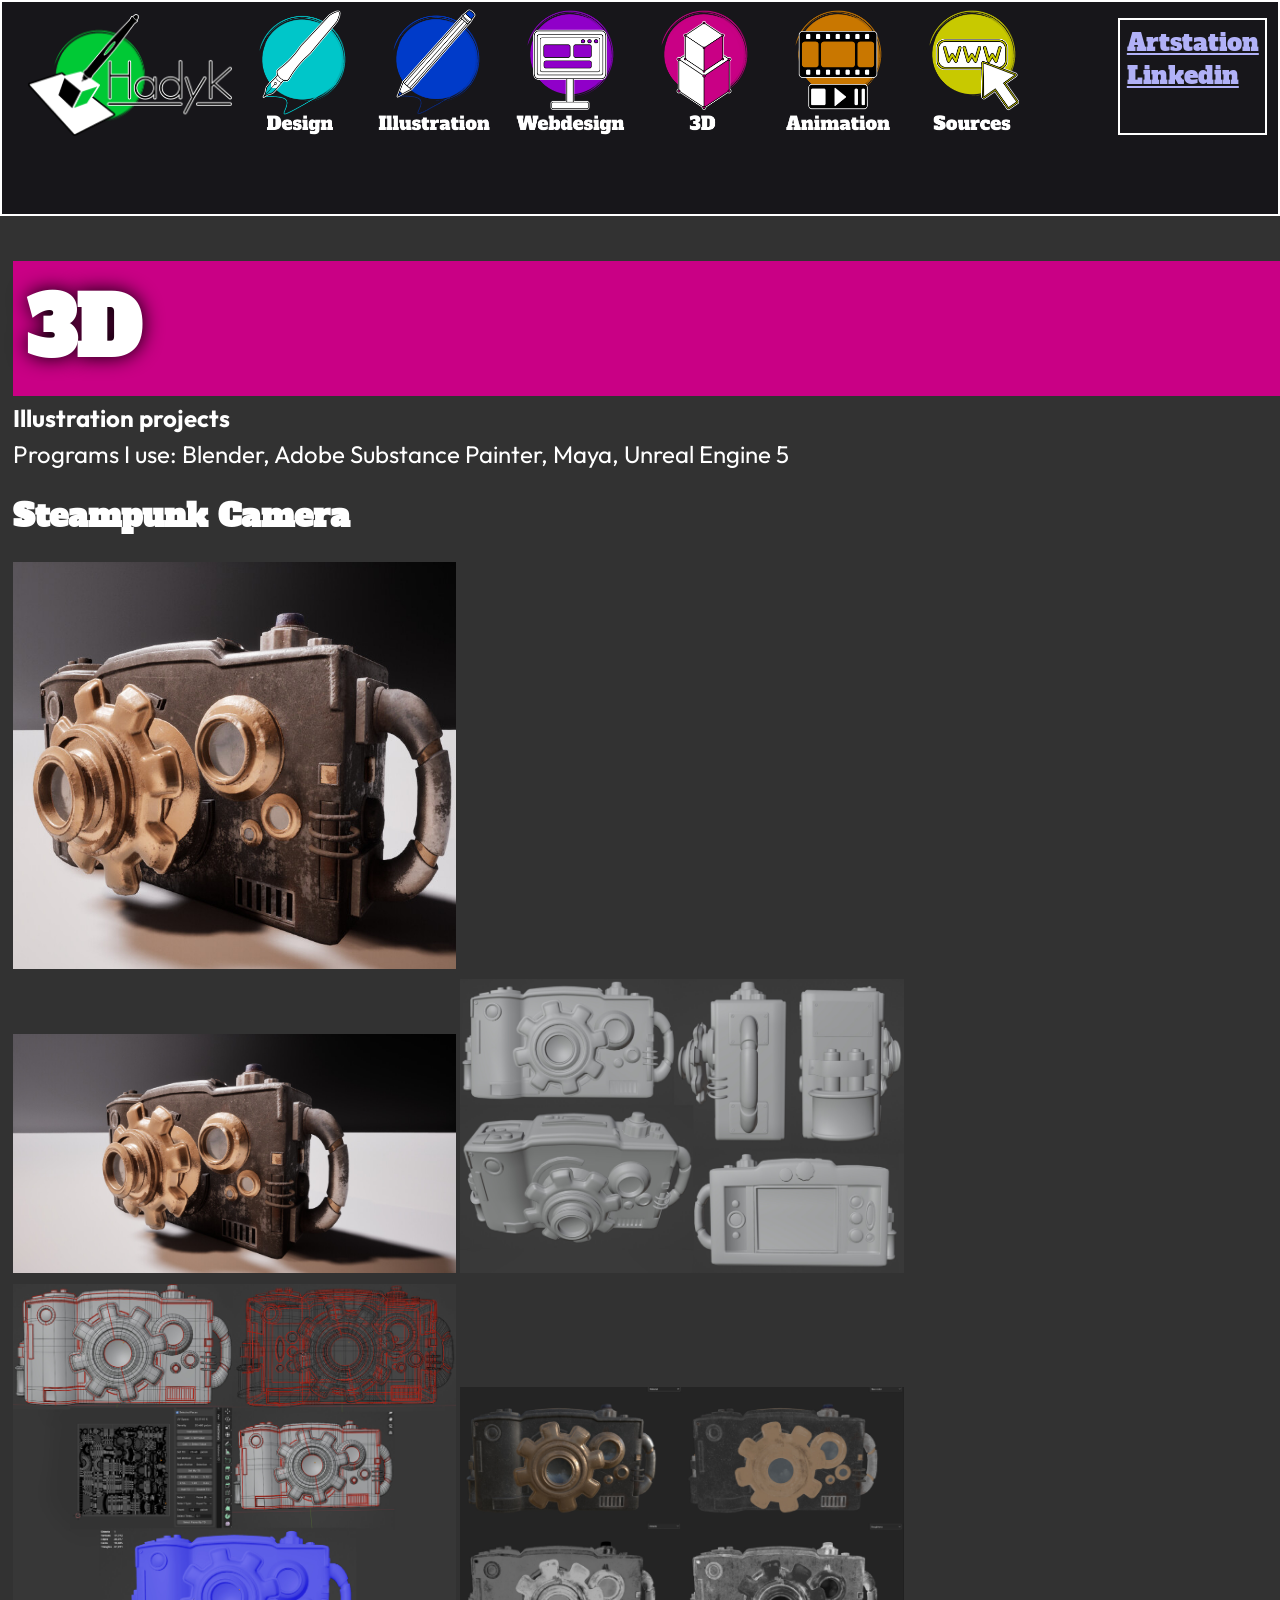
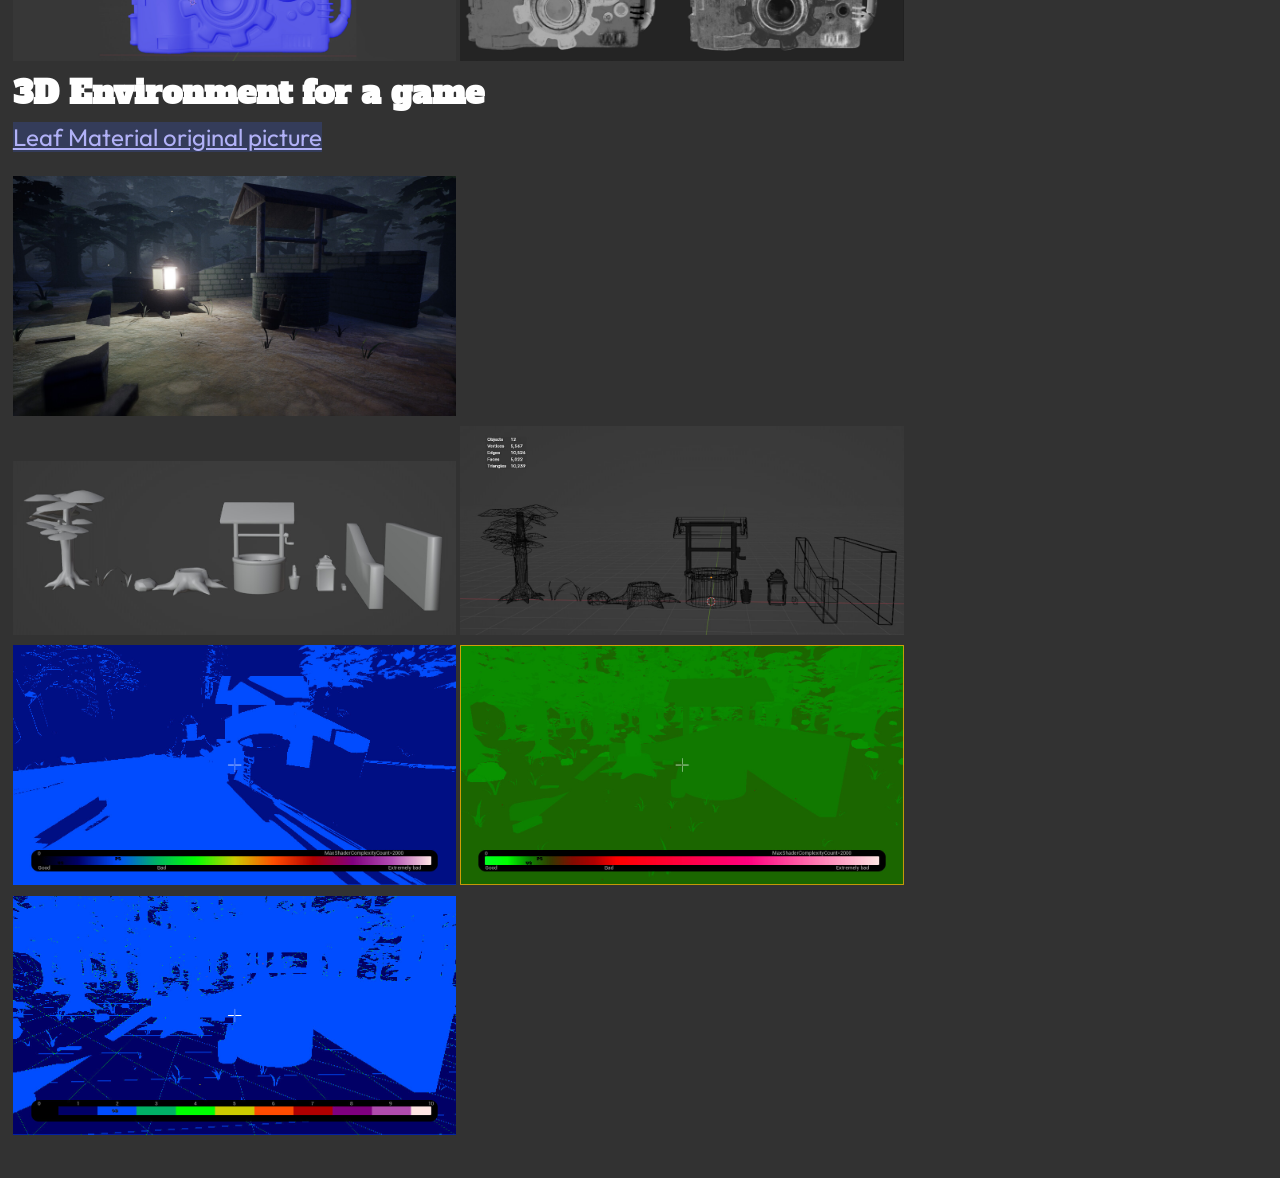
<file: 3d.html>
<!DOCTYPE html>
<html lang="en">
<head>
    <meta charset="UTF-8">
    <meta name="viewport" content="width=device-width, initial-scale=1.0">
    <title>Mypage</title>
    <link rel="stylesheet" href="./style.css">
</head>
<body>
    <div class="headerbox">
        <div class="buttonside">
            <a href="./index.html"><img class="imglink" style="width:16vw; margin-left:2vw;"src="./images/homeicon.png"></a>
            <a href="./design.html"><img class="imglink" src="./images/designicon.png"></a>
            <a href="./illustration.html"><img class="imglink" src="./images/illustrationicon.png"></a>
            <a href="./webdesign.html"><img class="imglink" src="./images/webicon.png"></a>
            <a href="./3d.html"><img class="imglink" src="./images/3d_icon.png"></a>
            <a href="./animation.html"><img class="imglink" src="./images/animationicon.png"></a>
            <a href="./credits.html"><img class="imglink" src="./images/creditsicon.png"></a>
        </div>
    </div>
    <div class="headerboxbottom">
        <div class="buttonsidebottom">
            <a href="https://www.artstation.com/beckhadyk">Artstation</a>
            <br>
            <a href="https://www.linkedin.com/in/beck-h-683309267/">Linkedin</a>
        </div>
    </div>
        <div id="container">
            <h1 style="background-color:rgb(201,0,133); text-shadow:0 0 20px black; padding:1vw;">
                3D
            </h1>
            <p>
                <b>Illustration projects</b>
            </p>
            <p>
                Programs I use: Blender, Adobe Substance Painter, Maya, Unreal Engine 5
            </p>
            <br>
            <h2>
                Steampunk Camera
            </h2>
            <br>
            <img class="imagesmaller" src="./images/camerasmall.jpg" alt="3D steampunk camera">
            <br>
            <img class="imagesmaller" src="./images/camera.jpg" alt="3D steampunk camera">
            <img class="imagesmaller" src="./images/cameragray.jpg" alt="3D steampunk camera in Blender">
            <img class="imagesmaller" src="./images/camerainfos.jpg" alt="3D steampunk camera general infos">
            <img class="imagesmaller" src="./images/cameramaterial.jpg" alt="3D steampunk camera material">
            <br>
            <h2>
                3D Environment for a game
            </h2>
             <p>
                <a style= "background-color: rgb(52, 60, 90);"href="https://unsplash.com/de/fotos/grune-blatter-in-der-tilt-shift-linse-xgEOE5xsVco">Leaf Material original picture</a>
                
            </p>
            <br>
            <img class="imagesmaller" src="./images/3dscene.jpg" alt="3D environment">
            <br>
            <img class="imagesmaller" src="./images/scenecomponents.jpg" alt="3D environment components in Blender">
            <img class="imagesmaller" src="./images/scenecomponentsdetails.jpg" alt="3D environment components in Blender and info">
            <img class="imagesmaller" src="./images/shadercomplex.jpg" alt="3D environment in Unreal info">
            <img class="imagesmaller" src="./images/shadercomplex2.jpg" alt="3D environment in Unreal info">
            <img class="imagesmaller" src="./images/scenecomplex.jpg" alt="3D environment in Unreal info">
        </div>
    </div>
</body>
</html>
</file>
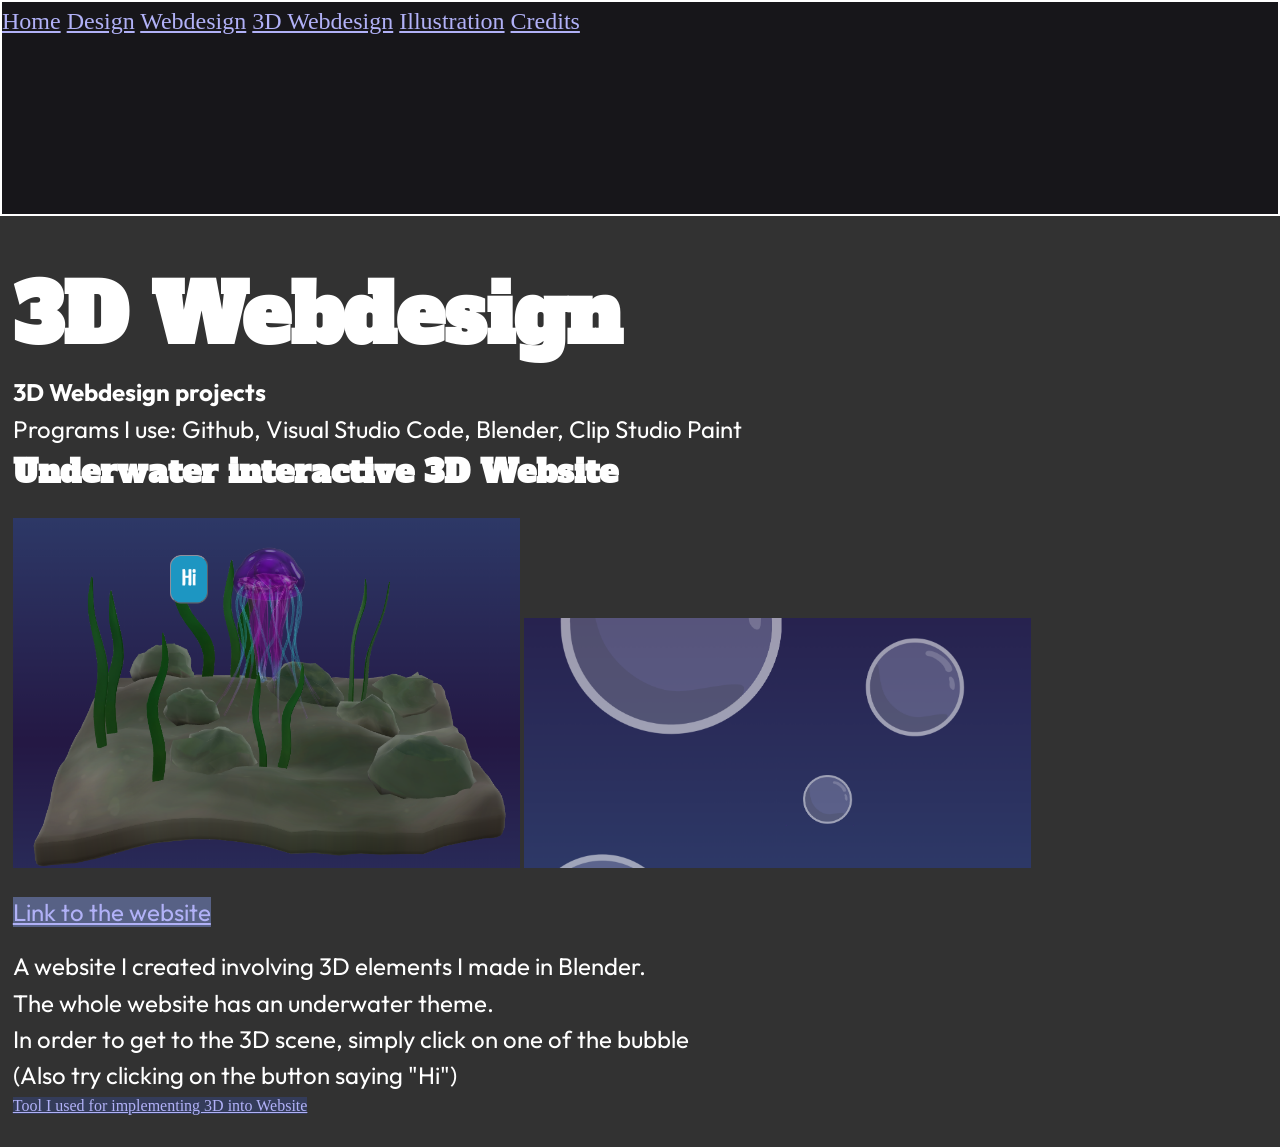
<file: 3dwebdesign.html>
<!DOCTYPE html>
<html lang="en">
<head>
    <meta charset="UTF-8">
    <meta name="viewport" content="width=device-width, initial-scale=1.0">
    <title>Mypage</title>
    <link rel="stylesheet" href="./style.css">
</head>
<body>
    <div class="headerbox">
        <div class="buttonside">
            <a href="./index.html">Home</a>
            <a href="./design.html">Design</a>
            <a href="./webdesign.html">Webdesign</a>
            <a href="./3dwebdesign.html">3D Webdesign</a>
            <a href="./illustration.html">Illustration</a>
            <a href="./credits.html">Credits</a>
        </div>
    </div>
        <div id="container">
            <h1>
                3D Webdesign
            </h1>
            <p>
                <b>3D Webdesign projects</b>
            </p>
            <p>
                Programs I use: Github, Visual Studio Code, Blender, Clip Studio Paint 
            </p>
            <h2>
                Underwater interactive 3D Website
            </h2>
            <br>
            <a href="./index3d.html"><img class="image" src="./images/underwaterscreenshot.png" alt="Image of a 3D scene including a jellyfish"></a>
            <a href="./index3d.html"><img class="image" src="./images/underwaterscreenshot2.png" alt="Image of bubbles"></a>
            <br>
            <br>
            <p><a style="background-color: rgb(87, 97, 133);" href="./index3d.html">Link to the website</a></p>
            <br>
            <p>A website I created involving 3D elements I made in Blender.</p>
            <p>The whole website has an underwater theme.</p>
            <p>In order to get to the 3D scene, simply click on one of the bubble</p>
            <p>(Also try clicking on the button saying "Hi")</p>
            <a style= "background-color: rgb(52, 60, 90)"href="https://modelviewer.dev/">Tool I used for implementing 3D into Website</a>
            <br>
        </div>
    </div>
</body>
</html>
</file>
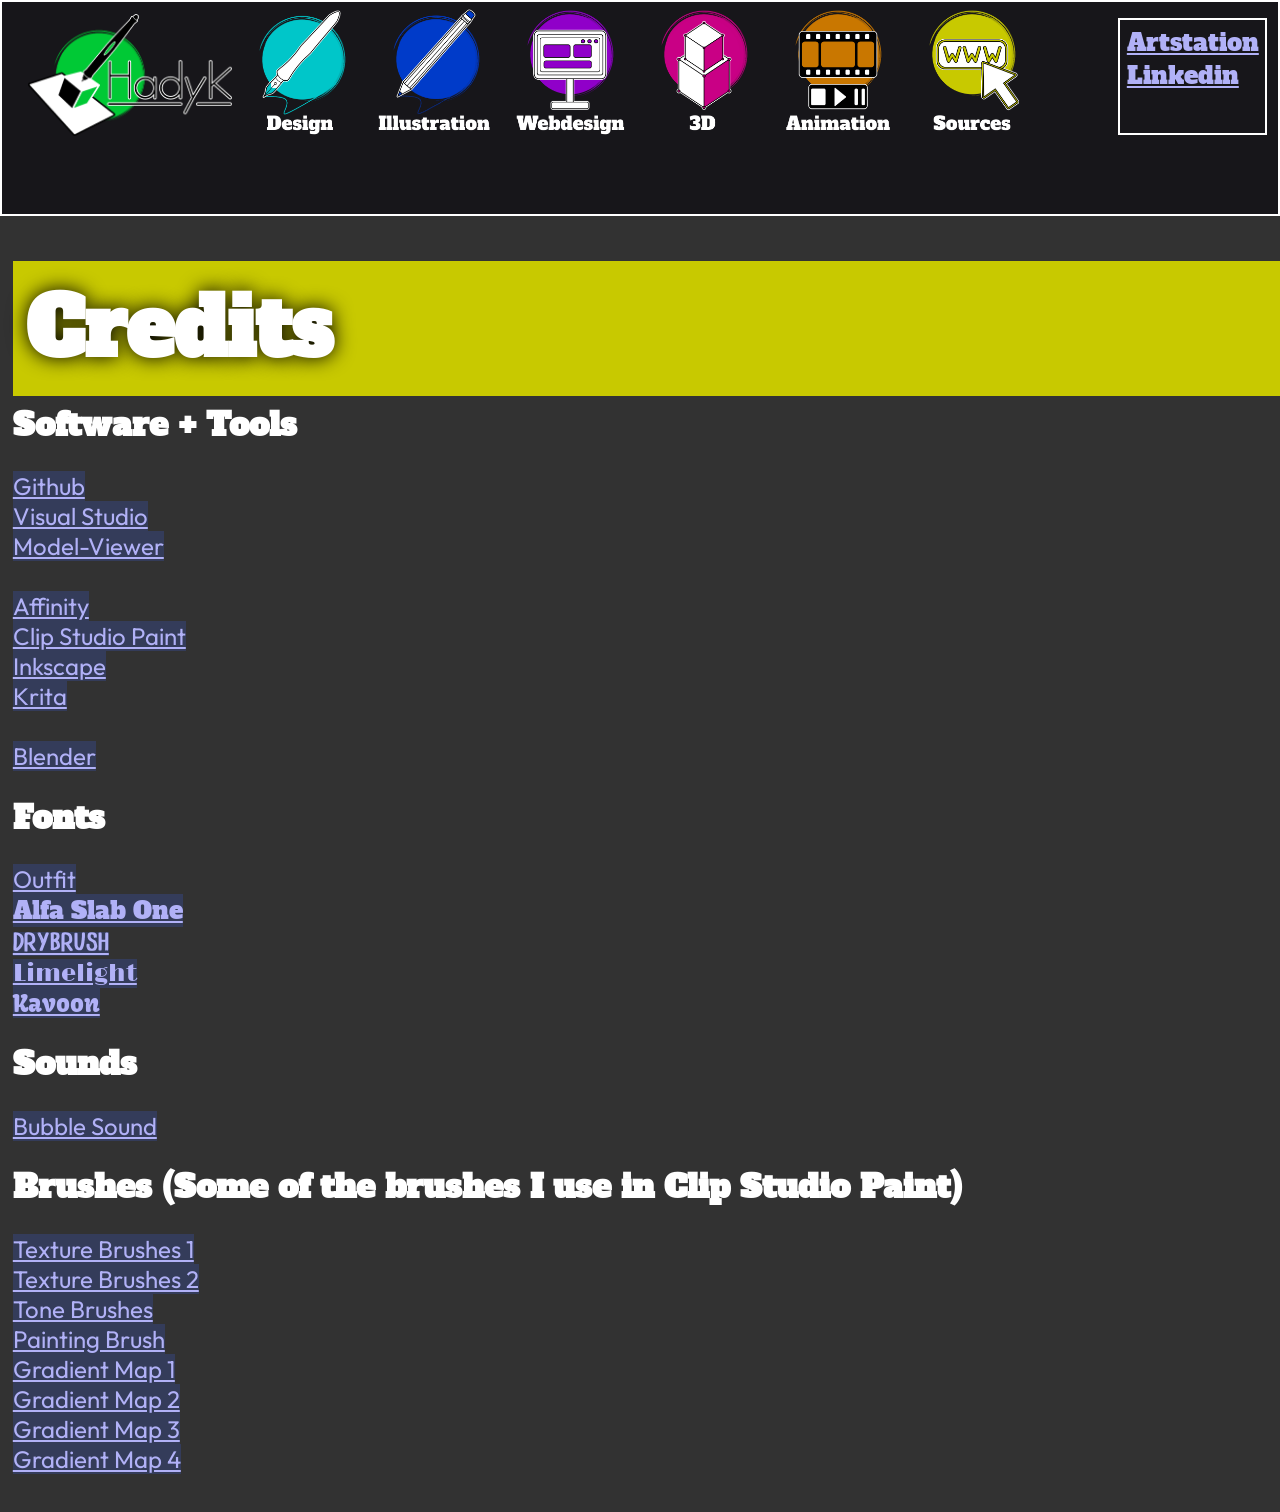
<file: credits.html>
<!DOCTYPE html>
<html lang="en">
<head>
    <meta charset="UTF-8">
    <meta name="viewport" content="width=device-width, initial-scale=1.0">
    <title>Mypage</title>
    <link rel="stylesheet" href="./style.css">
</head>
<body>
    <div class="headerbox">
        <div class="buttonside">
            <a href="./index.html"><img class="imglink" style="width:16vw; margin-left:2vw;"src="./images/homeicon.png"></a>
            <a href="./design.html"><img class="imglink" src="./images/designicon.png"></a>
            <a href="./illustration.html"><img class="imglink" src="./images/illustrationicon.png"></a>
            <a href="./webdesign.html"><img class="imglink" src="./images/webicon.png"></a>
            <a href="./3d.html"><img class="imglink" src="./images/3d_icon.png"></a>
            <a href="./animation.html"><img class="imglink" src="./images/animationicon.png"></a>
            <a href="./credits.html"><img class="imglink" src="./images/creditsicon.png"></a>
        </div>
    </div>
    <div class="headerboxbottom">
        <div class="buttonsidebottom">
            <a href="https://www.artstation.com/beckhadyk">Artstation</a>
            <br>
            <a href="https://www.linkedin.com/in/beck-h-683309267/">Linkedin</a>
        </div>
    </div>
        <div id="container">
            <h1 style="background-color:rgb(200,201,0); text-shadow:0 0 20px black; padding:1vw">
            Credits
            </h1>
            <h2>
                Software + Tools
            </h2>
            <br>
            <p>
                <a style= "background-color: rgb(52, 60, 90);"href="https://github.com/">Github</a>
                <br>
                <a style= "background-color: rgb(52, 60, 90)"href="https://visualstudio.microsoft.com">Visual Studio</a>
                <br>
                <a style= "background-color: rgb(52, 60, 90)"href="https://modelviewer.dev/">Model-Viewer</a>
                <br>
                <br>
                <a style= "background-color: rgb(52, 60, 90)"href="https://www.affinity.studio">Affinity</a>
                <br>
                <a style= "background-color: rgb(52, 60, 90)"href="https://www.clipstudio.net/de/">Clip Studio Paint</a>
                <br>
                <a style= "background-color: rgb(52, 60, 90)"href="https://inkscape.org/about/">Inkscape</a>
                <br>
                <a style= "background-color: rgb(52, 60, 90)"href="https://krita.org">Krita</a>
                <br>
                <br>
                <a style= "background-color: rgb(52, 60, 90)"href="https://www.affinity.studio">Blender</a>
                
            </p>
            <br>
            <h2>
                Fonts
            </h2>
            <br>
            <p>
                <a style= "background-color: rgb(52, 60, 90);"href="https://fonts.google.com/specimen/Outfit?preview.script=Latn">Outfit</a>
                <br>
                <a style= "background-color: rgb(52, 60, 90); font-family: boldfont"href="https://fonts.google.com/specimen/Alfa+Slab+One?preview.script=Latn">Alfa Slab One</a>
                <br>
                <a style= "background-color: rgb(52, 60, 90); font-family: drybrush"href="https://www.fontspace.com/drybrush-font-f141209">Drybrush</a>
                <br>
                <a style= "background-color: rgb(52, 60, 90); font-family: limelight"href="https://fonts.google.com/specimen/Limelight?query=lime&preview.script=Latn">Limelight</a>
                <br>
                <a style= "background-color: rgb(52, 60, 90); font-family: kavoon"href="https://fonts.google.com/specimen/Kavoon?preview.script=Latn">Kavoon</a>
            </p>
            <br>
            <h2>
                Sounds
            </h2>
            <br>
            <p>
                <a style= "background-color: rgb(52, 60, 90);"href="https://pixabay.com/sound-effects/film-special-effects-bubble-pop-293342/">Bubble Sound</a>
            </p>
            <br>
            <h2>
                Brushes 
                (Some of the brushes I use in Clip Studio Paint)
            </h2>
            <br>
            <p>
                <a style= "background-color: rgb(52, 60, 90);"href="https://assets.clip-studio.com/en-us/detail?id=2101489">Texture Brushes 1</a>
                <br>
                <a style= "background-color: rgb(52, 60, 90);"href="https://assets.clip-studio.com/en-us/detail?id=1810017">Texture Brushes 2</a>
                <br>
                <a style= "background-color: rgb(52, 60, 90);"href="https://assets.clip-studio.com/en-us/detail?id=1835931">Tone Brushes</a>
                <br>
                <a style= "background-color: rgb(52, 60, 90);"href="https://assets.clip-studio.com/en-us/detail?id=1907088">Painting Brush</a>
                <br>
                <a style= "background-color: rgb(52, 60, 90);"href="https://assets.clip-studio.com/en-us/detail?id=1787626">Gradient Map 1</a>
                <br>
                <a style= "background-color: rgb(52, 60, 90);"href="https://assets.clip-studio.com/en-us/detail?id=2117029">Gradient Map 2</a>
                <br>
                <a style= "background-color: rgb(52, 60, 90);"href="https://assets.clip-studio.com/en-us/detail?id=2083651">Gradient Map 3</a>
                <br>
                <a style= "background-color: rgb(52, 60, 90);"href="https://assets.clip-studio.com/en-us/detail?id=1808565">Gradient Map 4</a>
            </p>
        </div>
</body>
</html>
</file>
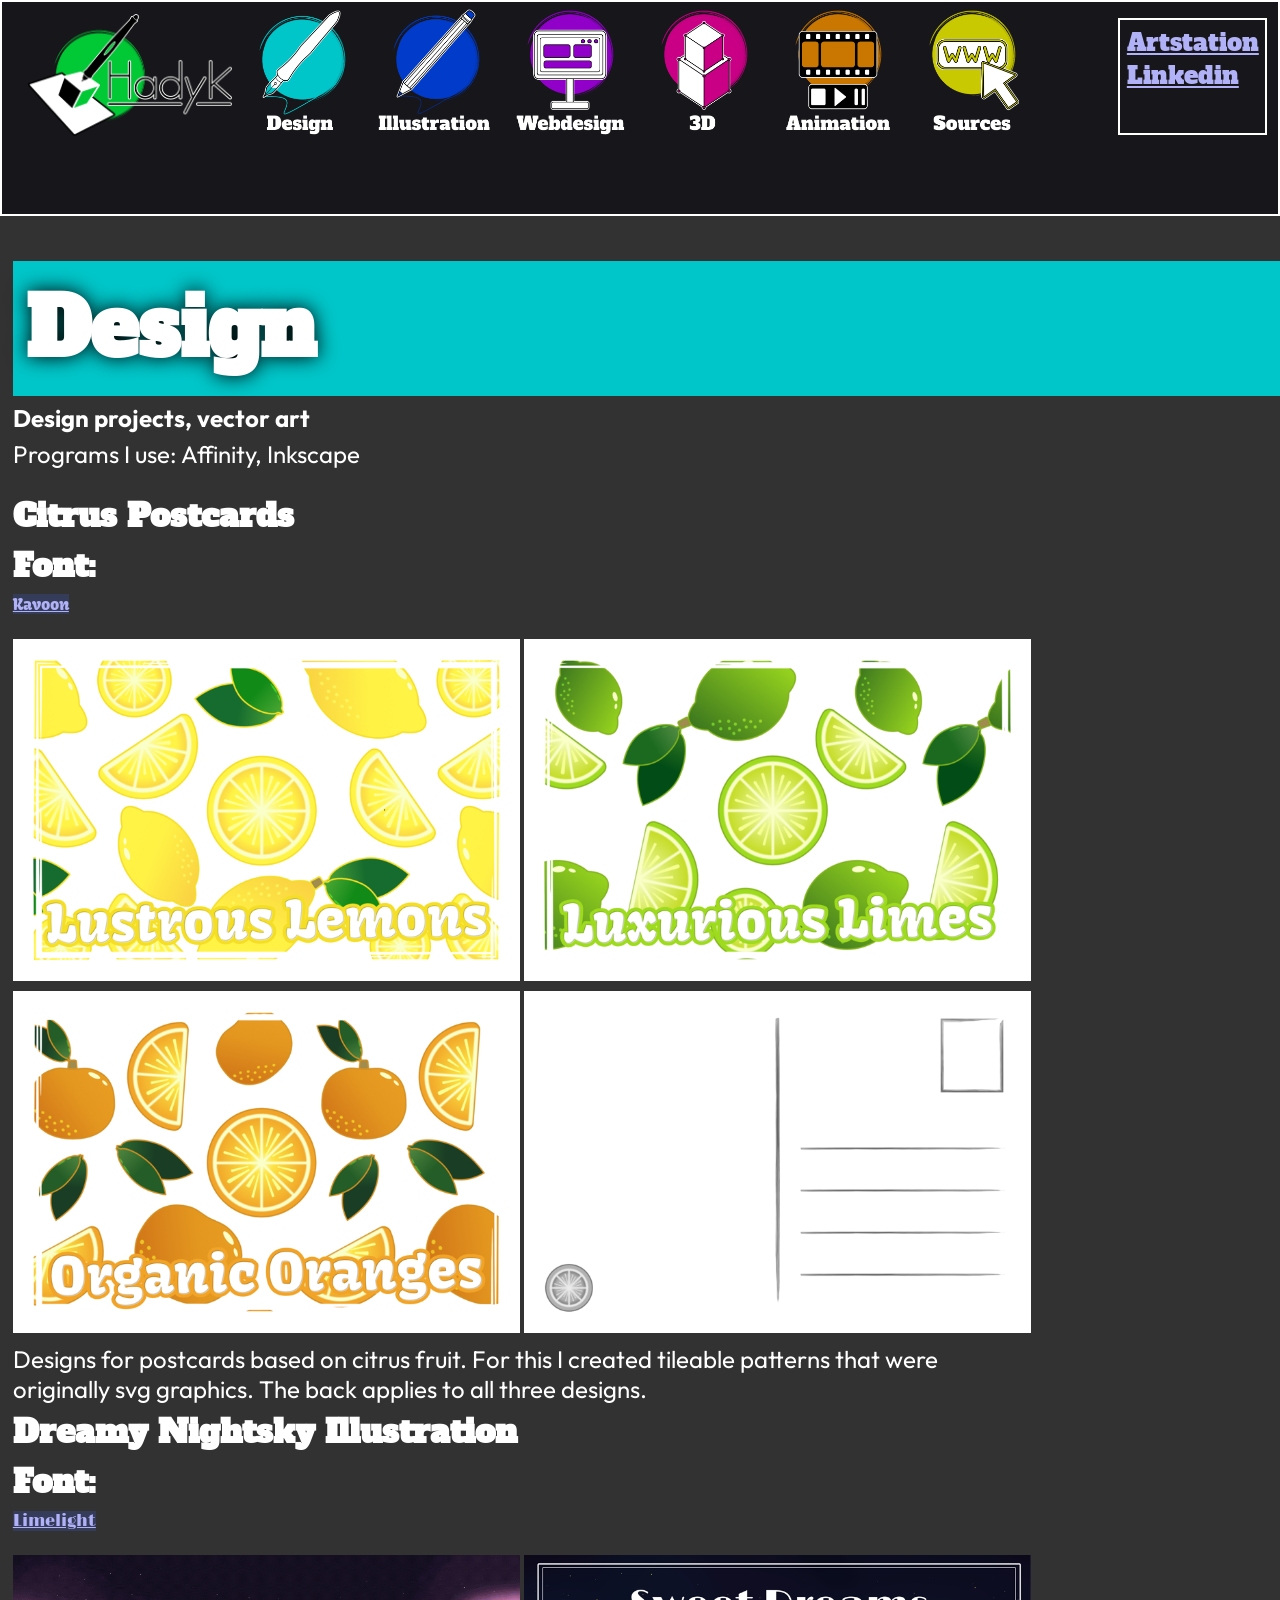
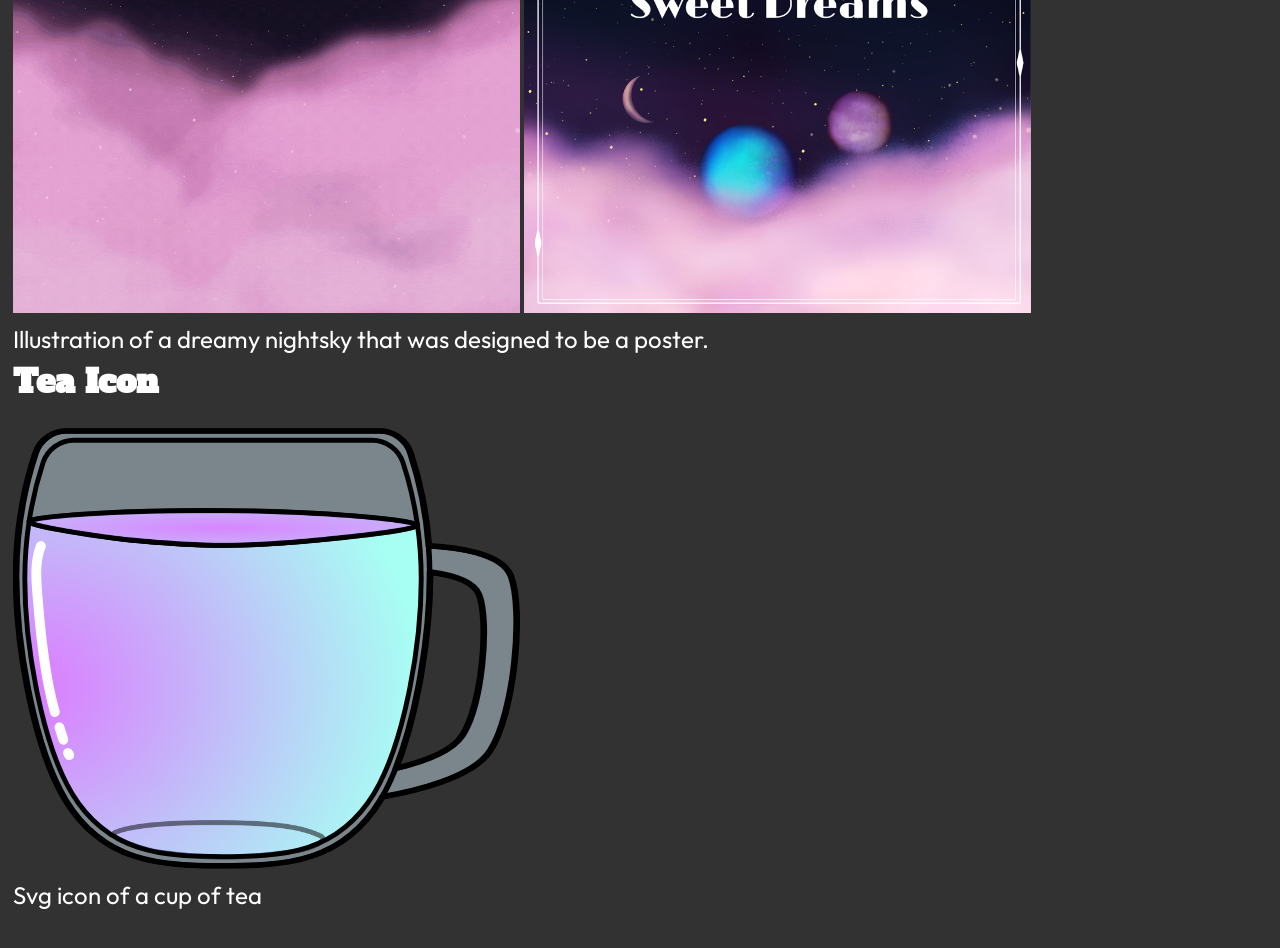
<file: design.html>
<!DOCTYPE html>
<html lang="en">
<head>
    <meta charset="UTF-8">
    <meta name="viewport" content="width=device-width, initial-scale=1.0">
    <title>Mypage</title>
    <link rel="stylesheet" href="./style.css">
</head>
<body>
        <div class="headerbox">
        <div class="buttonside">
            <a href="./index.html"><img class="imglink" style="width:16vw; margin-left:2vw;"src="./images/homeicon.png"></a>
            <a href="./design.html"><img class="imglink" src="./images/designicon.png"></a>
            <a href="./illustration.html"><img class="imglink" src="./images/illustrationicon.png"></a>
            <a href="./webdesign.html"><img class="imglink" src="./images/webicon.png"></a>
            <a href="./3d.html"><img class="imglink" src="./images/3d_icon.png"></a>
            <a href="./animation.html"><img class="imglink" src="./images/animationicon.png"></a>
            <a href="./credits.html"><img class="imglink" src="./images/creditsicon.png"></a>
        </div>
    </div>
    <div class="headerboxbottom">
        <div class="buttonsidebottom">
            <a href="https://www.artstation.com/beckhadyk">Artstation</a>
            <br>
            <a href="https://www.linkedin.com/in/beck-h-683309267/">Linkedin</a>
        </div>
    </div>
        <div id="container">
            <h1 style="background-color:rgb(0,198,201); text-shadow:0 0 20px black; padding:1vw;">
                Design
            </h1>
            <p>
               <b>Design projects, vector art</b>
            </p>
            <p>
                Programs I use: Affinity, Inkscape
            </p>
            <br>
             <h2>
                Citrus Postcards
            </h2>
            <p>
                <h2>Font:</h2>
                <a style= "background-color: rgb(52, 60, 90); font-family: kavoon;"href="https://fonts.google.com/specimen/Kavoon?preview.script=Latn">Kavoon</a>
                <br>
            </p>
            <br>
            <img class="image" src="./images/lemoncard.png" alt="Lemon postcard">
            <img class="image" src="./images/limecard.png" alt="Lime postcard">
            <img class="image" src="./images/orangecard.png" alt="Orange postcard">
            <img class="image" src="./images/lemoncardback.png" alt="Back of citrus postcards">
            <br>
            <p>
                Designs for postcards based on citrus fruit. For this I created tileable patterns that were originally svg graphics. The back applies to all three designs. 
                <br>
            </p>
             <h2>
                Dreamy Nightsky Illustration
            </h2>
            <p>
                <h2>Font:</h2>
                <a style= "background-color: rgb(52, 60, 90); font-family: Limelight;"href="https://fonts.google.com/specimen/Limelight?query=lime&preview.script=Latn">Limelight</a>
                <br>
            </p>
            <br>
            <img class="image" src="./animation/mygif.gif" alt="Image of a sky">
            <img class="image" src="./images/sky.png" alt="Image of a sky">
            <br>
            <p>
                Illustration of a dreamy nightsky that was designed to be a poster.
                <br>
            </p>
            <h2>
                Tea Icon
            </h2>
            <br>
            <img class="image" src="./svg/tea.svg" alt="Icon of tea">
            <br>
            <p>
                Svg icon of a cup of tea
            </p>
        </div>
    </div>
</body>
</html>
</file>
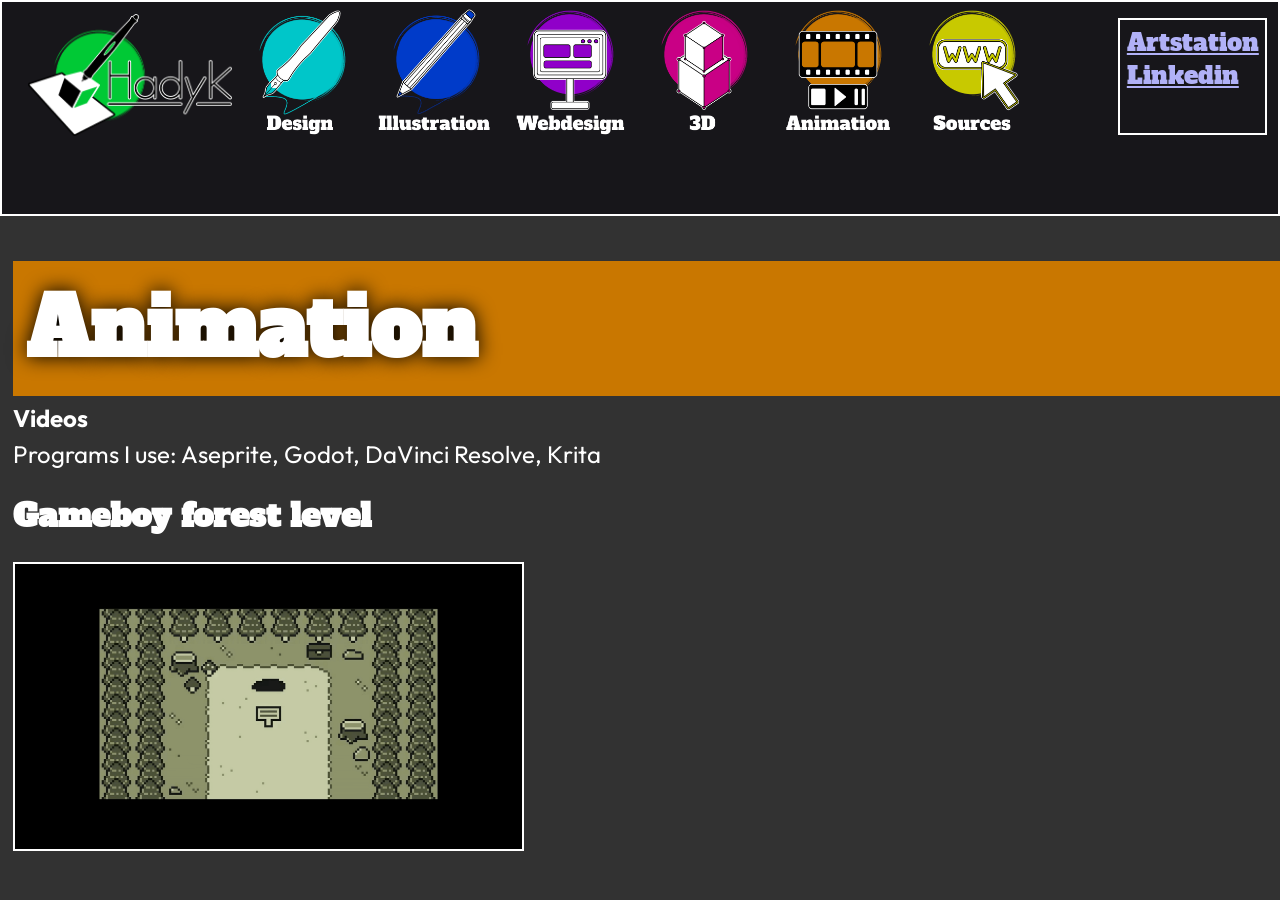
<file: gameboy.html>
<!DOCTYPE html>
<html lang="en">
<head>
    <meta charset="UTF-8">
    <meta name="viewport" content="width=device-width, initial-scale=1.0">
    <title>Mypage</title>
    <link rel="stylesheet" href="./style.css">
</head>
<body>
    <div class="headerbox">
        <div class="buttonside">
            <a href="./index.html"><img class="imglink" style="width:16vw; margin-left:2vw;"src="./images/homeicon.png"></a>
            <a href="./design.html"><img class="imglink" src="./images/designicon.png"></a>
            <a href="./illustration.html"><img class="imglink" src="./images/illustrationicon.png"></a>
            <a href="./webdesign.html"><img class="imglink" src="./images/webicon.png"></a>
            <a href="./3d.html"><img class="imglink" src="./images/3d_icon.png"></a>
            <a href="./animation.html"><img class="imglink" src="./images/animationicon.png"></a>
            <a href="./credits.html"><img class="imglink" src="./images/creditsicon.png"></a>
        </div>
    </div>
    <div class="headerboxbottom">
        <div class="buttonsidebottom">
            <a href="https://www.artstation.com/beckhadyk">Artstation</a>
            <br>
            <a href="https://www.linkedin.com/in/beck-h-683309267/">Linkedin</a>
        </div>
    </div>
        <div id="container">
            <h1 style="background-color:rgb(201,119,0); text-shadow:0 0 20px black; padding:1vw;">
                Animation
            </h1>
            <p>
                <b>Videos</b>
            </p>
            <p>
                Programs I use: Aseprite, Godot, DaVinci Resolve, Krita
            </p>
            <br>
            <h2>
                Gameboy forest level
            </h2>
            <br>
            <img class="imageoutline" src="./animationfolder/gameboy.gif">
            </img>
            <br>
        </div>
    </div>
</body>
</html>
</file>
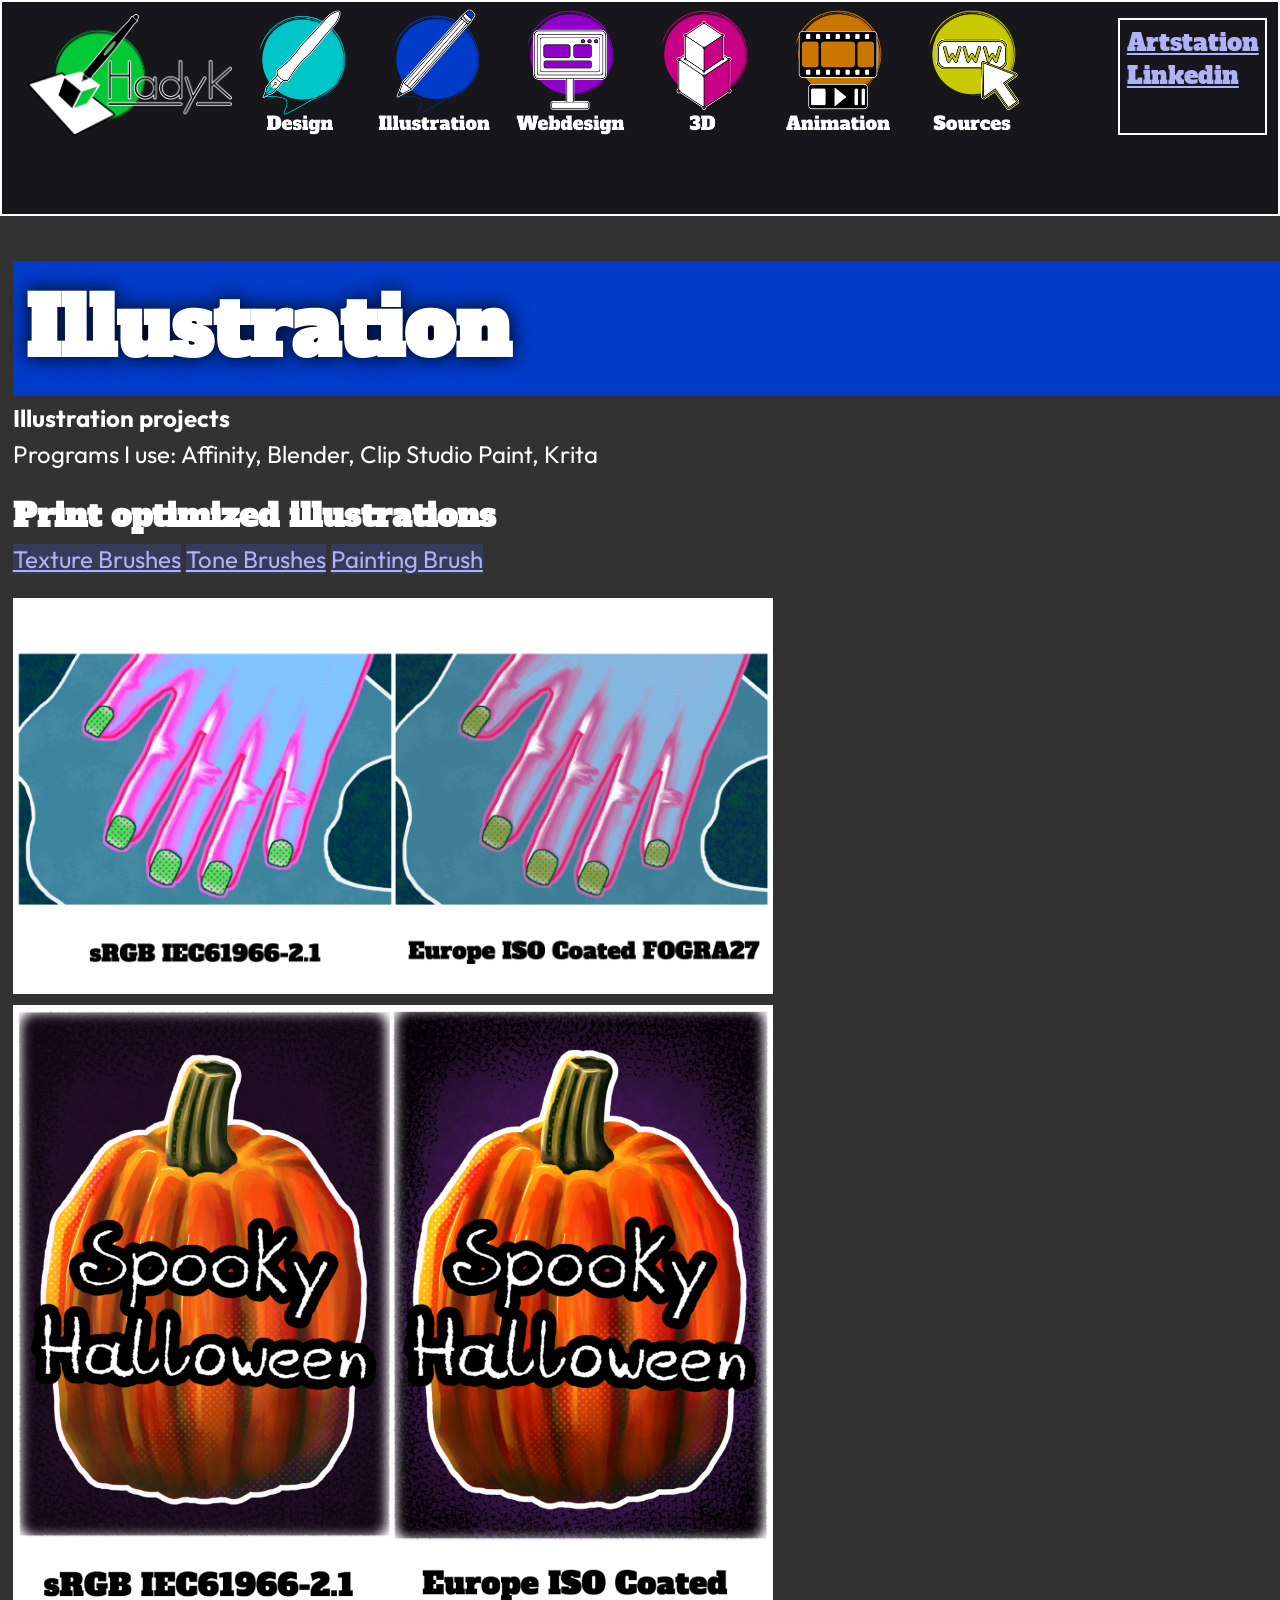
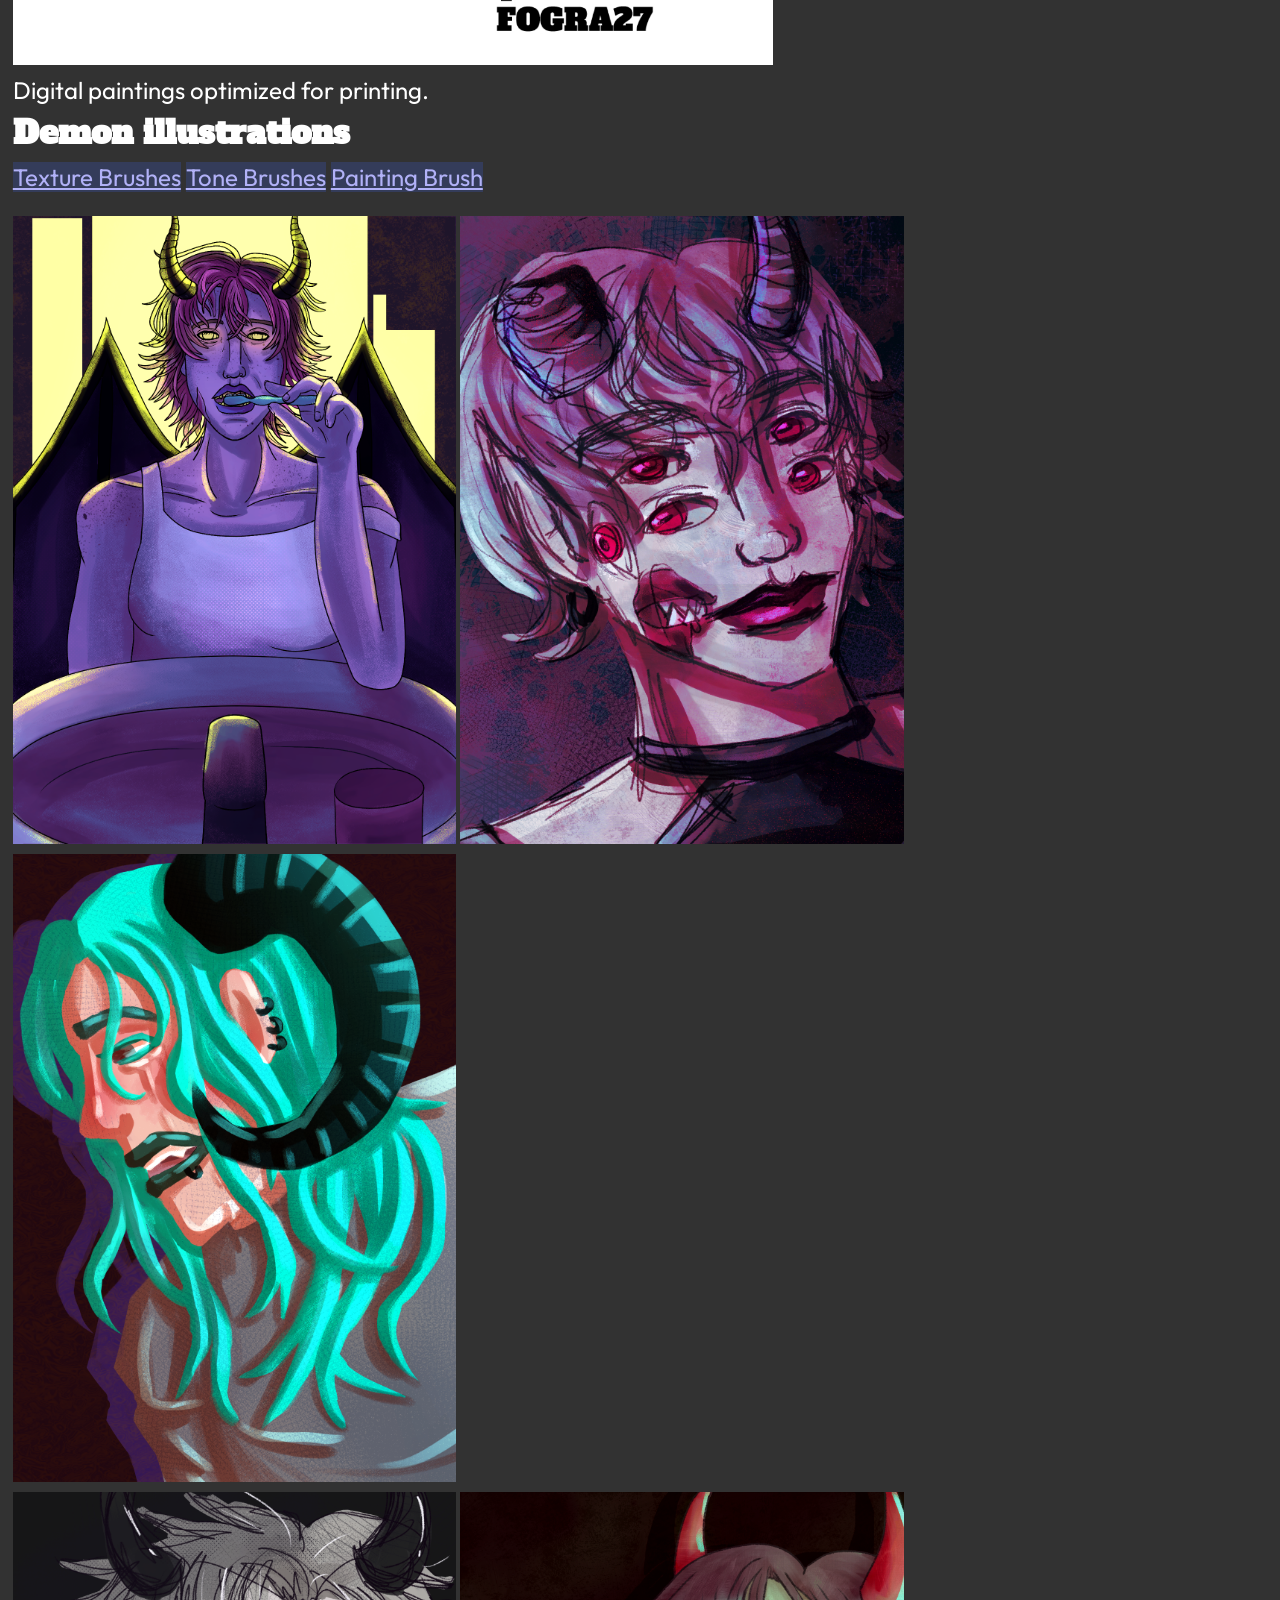
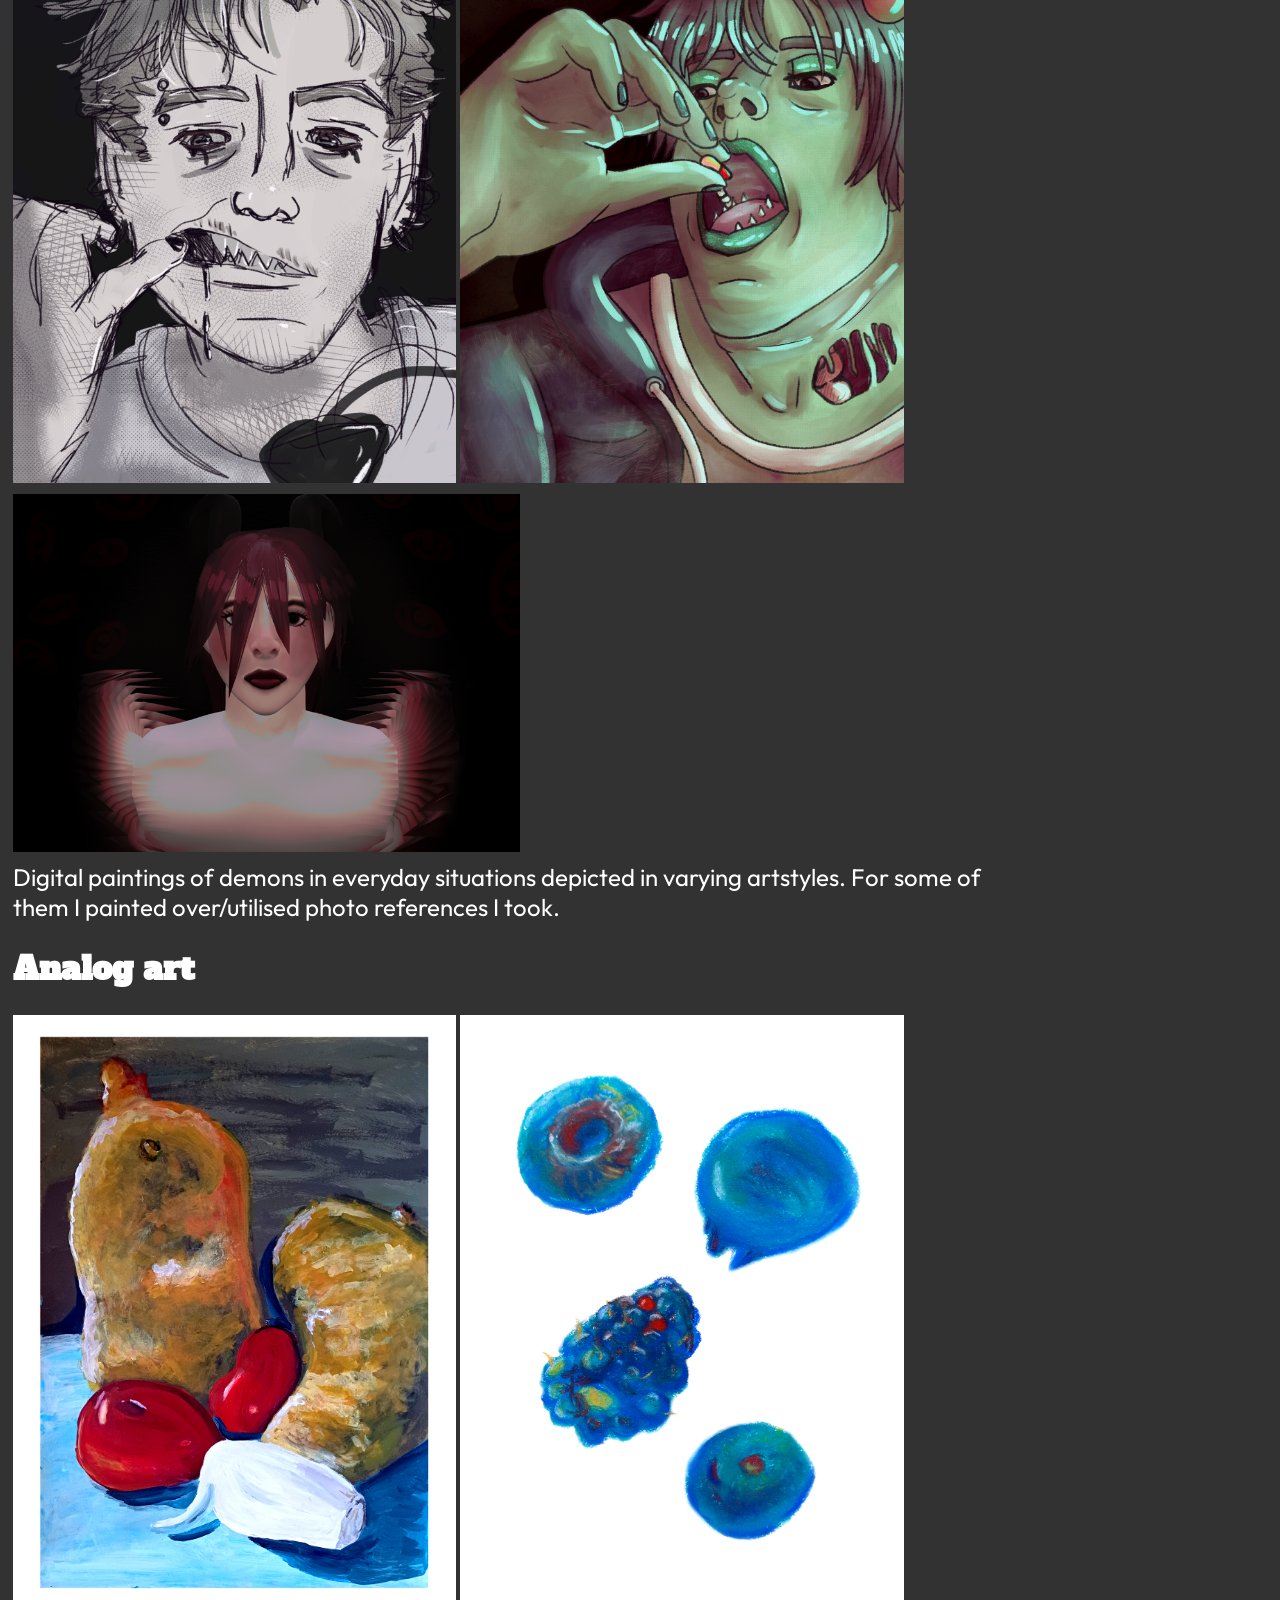
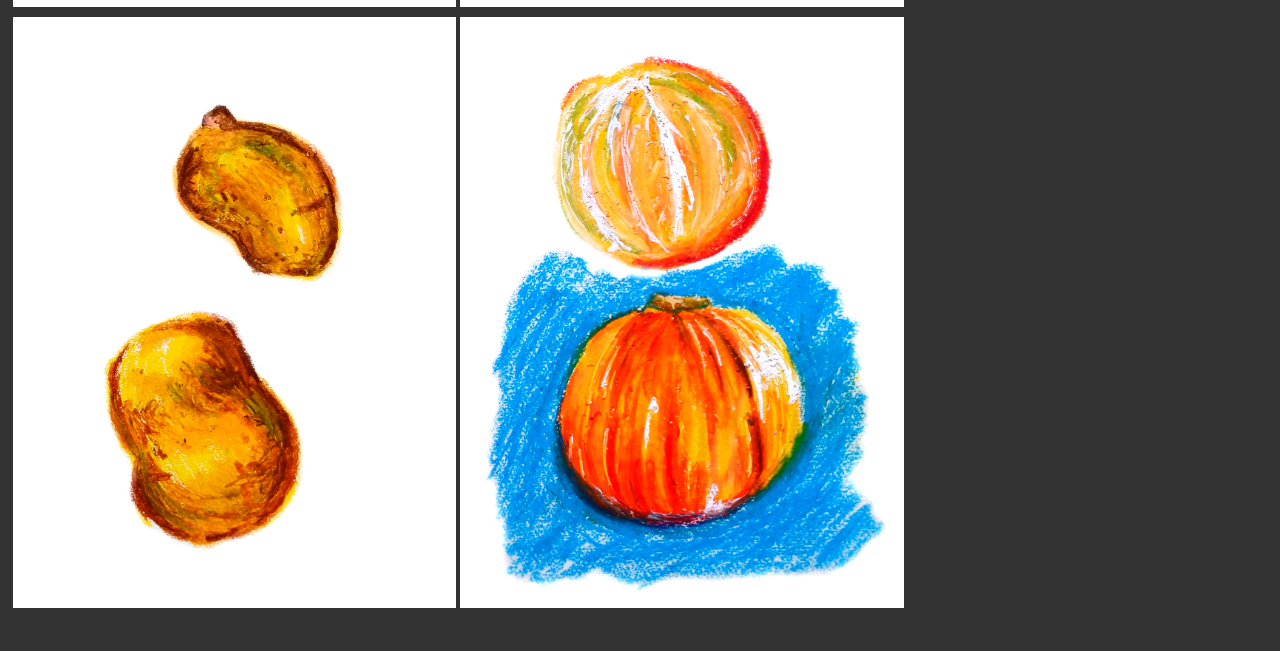
<file: illustration.html>
<!DOCTYPE html>
<html lang="en">
<head>
    <meta charset="UTF-8">
    <meta name="viewport" content="width=device-width, initial-scale=1.0">
    <title>Mypage</title>
    <link rel="stylesheet" href="./style.css">
</head>
<body>
    <div class="headerbox">
        <div class="buttonside">
            <a href="./index.html"><img class="imglink" style="width:16vw; margin-left:2vw;"src="./images/homeicon.png"></a>
            <a href="./design.html"><img class="imglink" src="./images/designicon.png"></a>
            <a href="./illustration.html"><img class="imglink" src="./images/illustrationicon.png"></a>
            <a href="./webdesign.html"><img class="imglink" src="./images/webicon.png"></a>
            <a href="./3d.html"><img class="imglink" src="./images/3d_icon.png"></a>
            <a href="./animation.html"><img class="imglink" src="./images/animationicon.png"></a>
            <a href="./credits.html"><img class="imglink" src="./images/creditsicon.png"></a>
        </div>
    </div>
    <div class="headerboxbottom">
        <div class="buttonsidebottom">
            <a href="https://www.artstation.com/beckhadyk">Artstation</a>
            <br>
            <a href="https://www.linkedin.com/in/beck-h-683309267/">Linkedin</a>
        </div>
    </div>
        <div id="container">
            <h1 style="background-color:rgb(0,59,201); text-shadow:0 0 20px black; padding:1vw;">
                Illustration
            </h1>
            <p>
                <b>Illustration projects</b>
            </p>
            <p>
                Programs I use: Affinity, Blender, Clip Studio Paint, Krita
            </p>
            <br>
            <h2>
                Print optimized illustrations
            </h2>
            <p>
                <a style= "background-color: rgb(52, 60, 90);"href="https://assets.clip-studio.com/en-us/detail?id=2101489">Texture Brushes</a>
                <a style= "background-color: rgb(52, 60, 90);"href="https://assets.clip-studio.com/en-us/detail?id=1835931">Tone Brushes</a>
                <a style= "background-color: rgb(52, 60, 90);"href="https://assets.clip-studio.com/en-us/detail?id=1907088">Painting Brush</a>
            </p>
            <br>
            <img class="imagebig" src="./images/comparisonhand.jpg" alt="Image of a hand">
            <br>
            <img class="imagebig" src="./images/comparisonpumpkin.jpg" alt="Image of a pumpkin">
            <br>
            <p>
                Digital paintings optimized for printing.
            </p>
            <h2>
                Demon illustrations
            </h2>
            <p>
                <a style= "background-color: rgb(52, 60, 90);"href="https://assets.clip-studio.com/en-us/detail?id=2101489">Texture Brushes</a>
                <a style= "background-color: rgb(52, 60, 90);"href="https://assets.clip-studio.com/en-us/detail?id=1835931">Tone Brushes</a>
                <a style= "background-color: rgb(52, 60, 90);"href="https://assets.clip-studio.com/en-us/detail?id=1907088">Painting Brush</a>
                <br>
            </p>
            <br>
            <img class="imagesmaller" src="./images/teeth.png" alt="Image of a demon">
            <img class="imagesmaller" src="./images/horror.jpg" alt="Image of a demon">
            <img class="imagesmaller" src="./images/pain.png" alt="Image of a demon">
            <br>
            <img class="imagesmaller" src="./images/tired.png" alt="Image of a demon">
            <img class="imagesmaller" src="./images/medicine2.png" alt="Image of a demon">
            <img class="image" src="./images/creepy.png" alt="Image of a demon">
            <br>
            <p>
                Digital paintings of demons in everyday situations depicted in varying artstyles. For some of them I painted over/utilised photo references I took.
            </p>
            <br>
            <h2>
                Analog art
            </h2>
            <br>
            <img class="imagesmaller" src="./images/potatotomato.jpg" alt="Painting of vegetables">
            <img class="imagesmaller" src="./images/berries.jpg" alt="Drawing of berries">
            <img class="imagesmaller" src="./images/potato.jpg" alt="Drawing of potatoes">
            <img class="imagesmaller" src="./images/orange.jpg" alt="Drawing of an orange and a pumpkin">

        </div>
    </div>
</body>
</html>
</file>
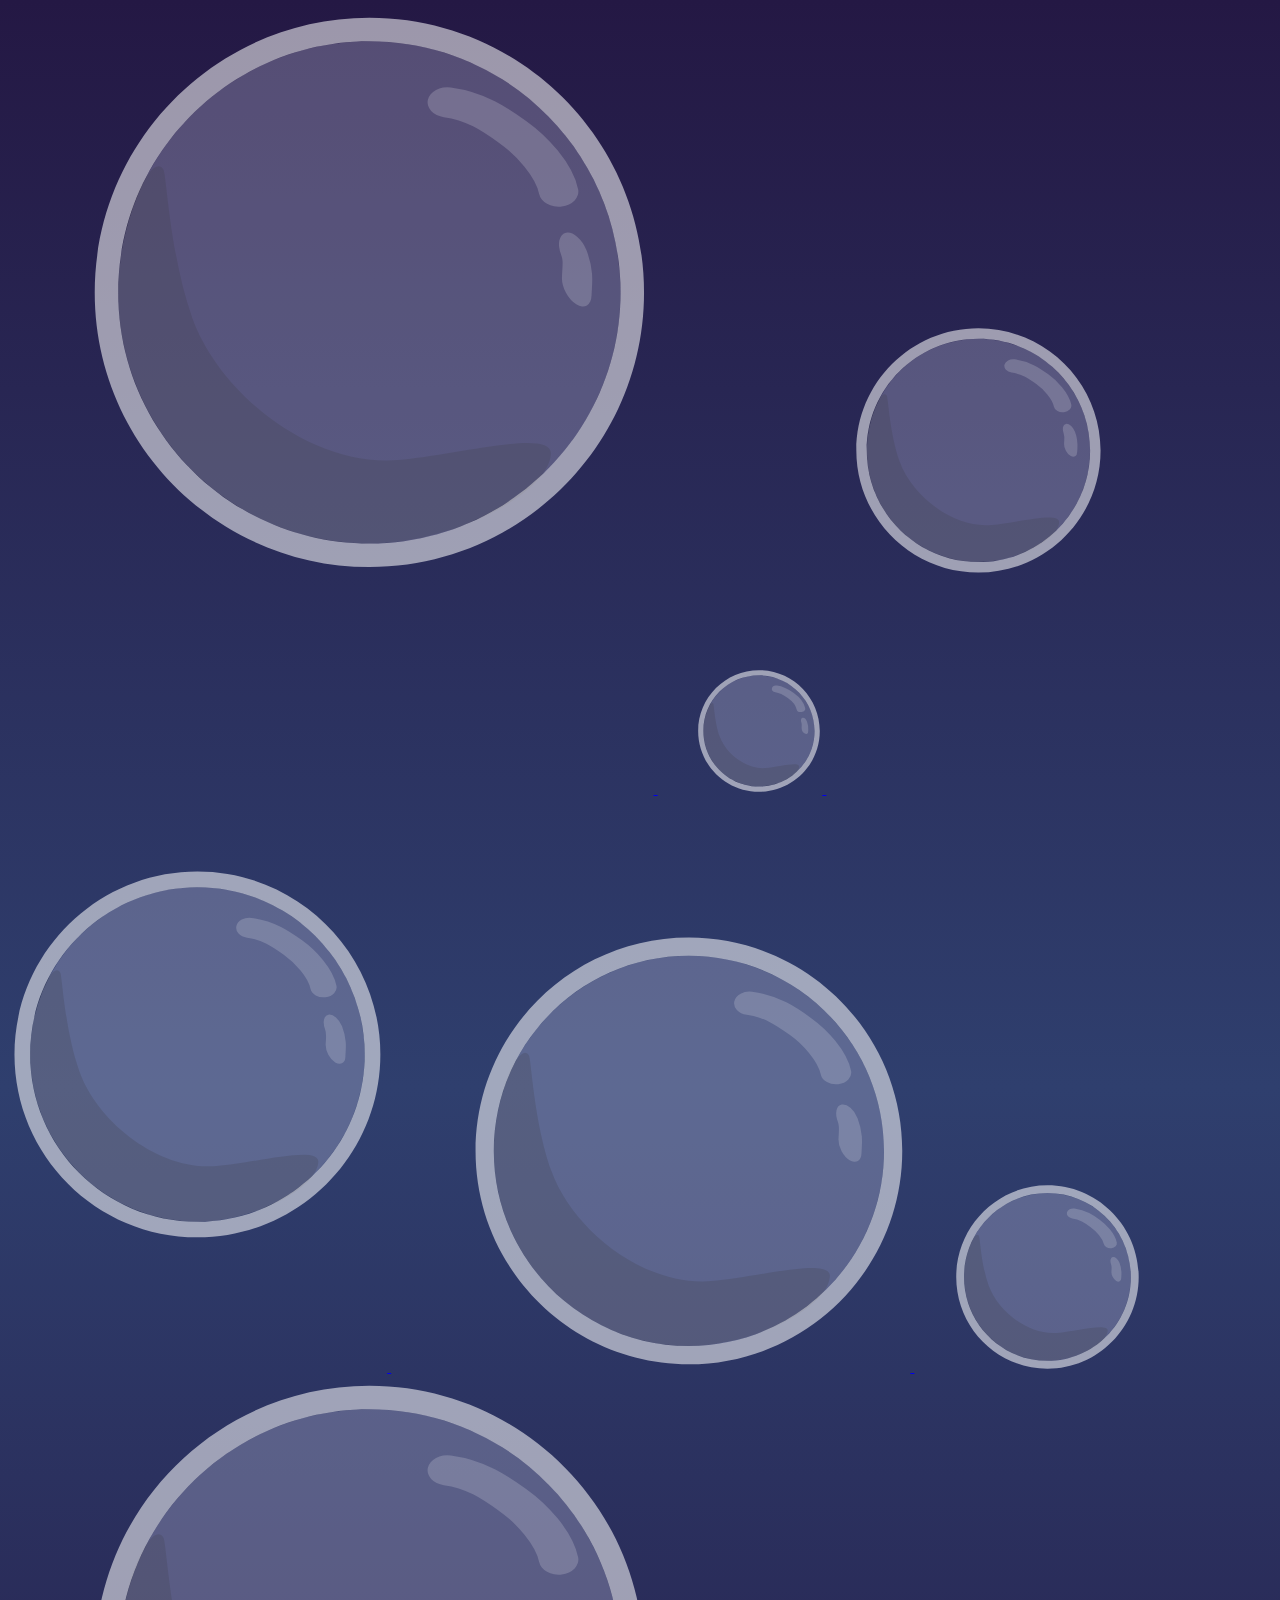
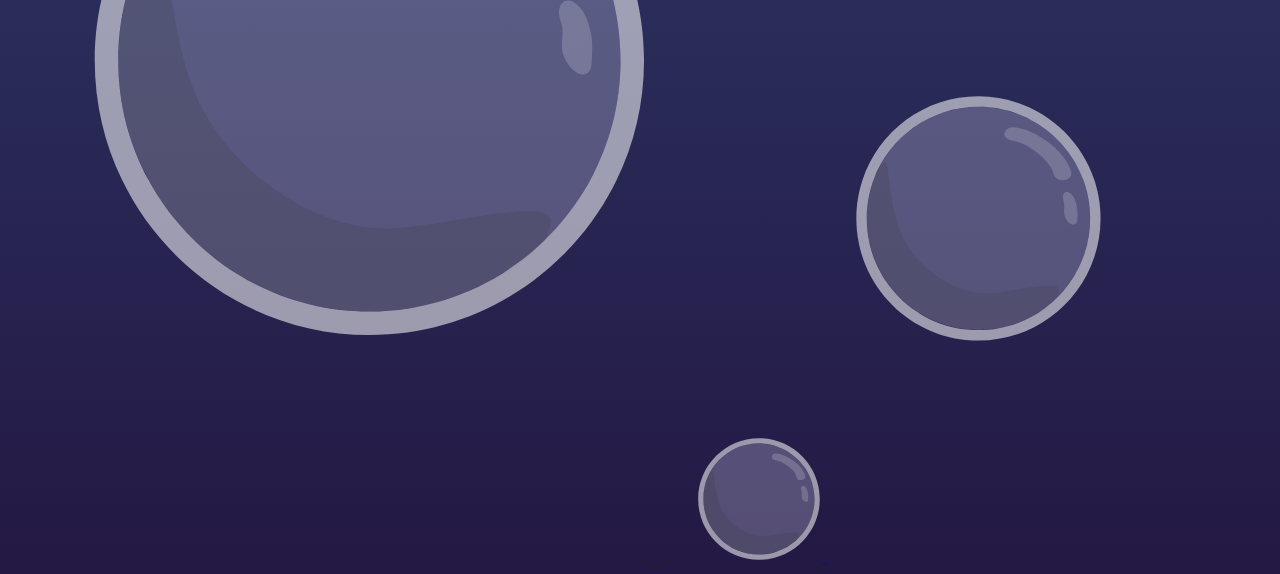
<file: index3d.html>
<!DOCTYPE html>
<html lang="en">
<head>
    <meta charset="UTF-8">
    <meta name="viewport" content="width=device-width, initial-scale=1.0">
    <title>Ocean</title>
    <link rel="stylesheet" href="./style3d.css">
</head>
<body id="sound">
    <div>
        <a href="./model(1)/jelly.html">
            <img class="bubbles" src="./model(1)/bubble.svg" alt="Bubble"style="width:45%; margin-left:6vw;margin-bottom:17vw;">
            <img class="bubbles" src="./model(1)/bubble.svg" alt="Bubble"style="width:10%; margin-left:3vw;">
            <img class="bubbles" src="./model(1)/bubble.svg" alt="Bubble"style="width:20%; margin-left:2vw;margin-bottom:17vw;">
        </a>
        <a href="./model(1)/jelly.html">
            <img class="bubbles" src="./model(1)/bubble.svg" alt="Bubble"style="margin-bottom:10vw;">
            <img class="bubbles" src="./model(1)/bubble.svg" alt="Bubble"style="width:35%; margin-left:6vw;margin-top:5vw;">
            <img class="bubbles" src="./model(1)/bubble.svg" alt="Bubble"style="width:15%; margin-left:3vw;margin-top:30vw;">
        </a>
        <a href="./model(1)/jelly.html">
            <img class="bubbles" src="./model(1)/bubble.svg" alt="Bubble"style="width:45%; margin-left:6vw;margin-bottom:17vw;">
            <img class="bubbles" src="./model(1)/bubble.svg" alt="Bubble"style="width:10%; margin-left:3vw;">
            <img class="bubbles" src="./model(1)/bubble.svg" alt="Bubble"style="width:20%; margin-left:2vw;margin-bottom:17vw;">
        </a>
    </div>
    <script src="./soundscript.js"></script>
</body>
</file>
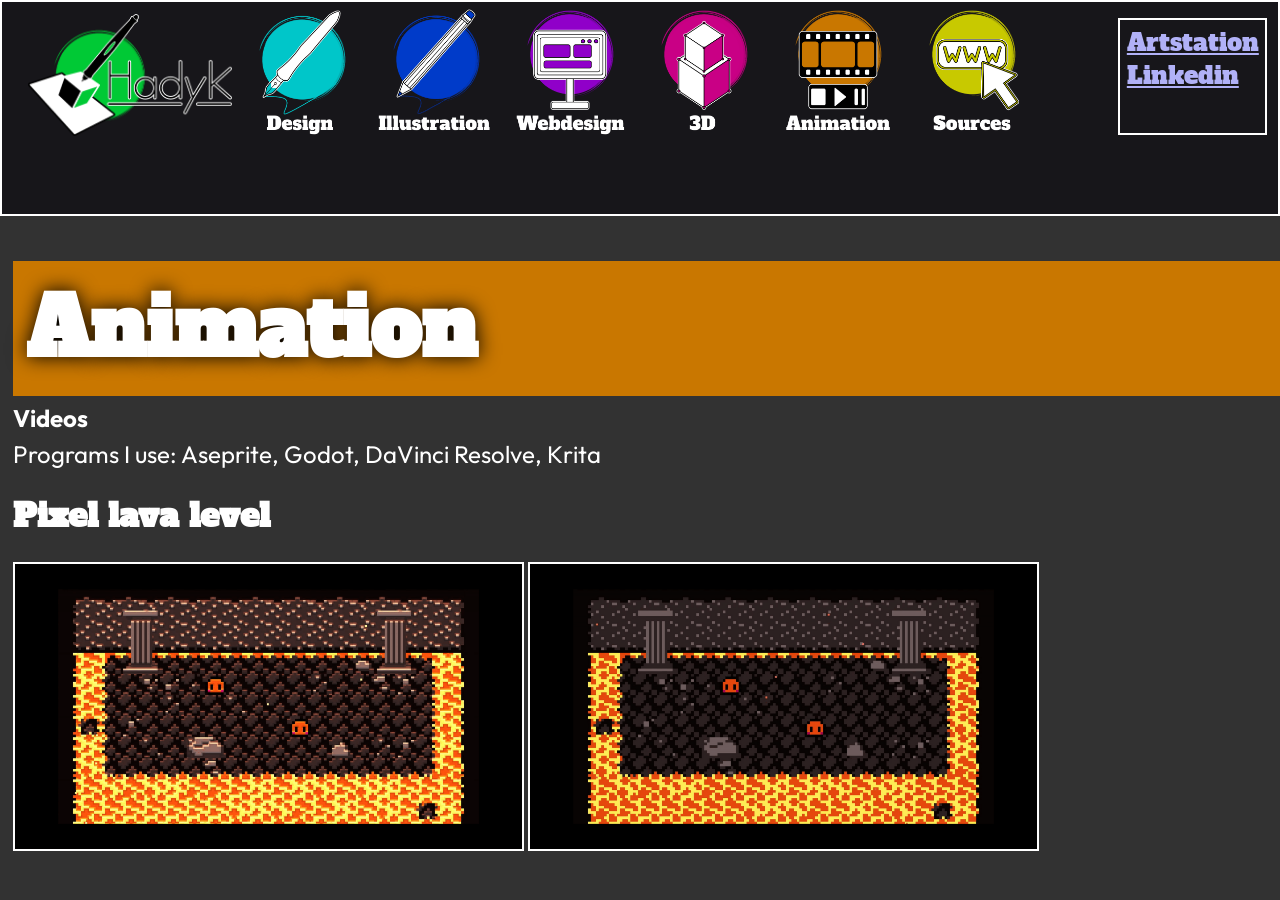
<file: lava.html>
<!DOCTYPE html>
<html lang="en">
<head>
    <meta charset="UTF-8">
    <meta name="viewport" content="width=device-width, initial-scale=1.0">
    <title>Mypage</title>
    <link rel="stylesheet" href="./style.css">
</head>
<body>
    <div class="headerbox">
        <div class="buttonside">
            <a href="./index.html"><img class="imglink" style="width:16vw; margin-left:2vw;"src="./images/homeicon.png"></a>
            <a href="./design.html"><img class="imglink" src="./images/designicon.png"></a>
            <a href="./illustration.html"><img class="imglink" src="./images/illustrationicon.png"></a>
            <a href="./webdesign.html"><img class="imglink" src="./images/webicon.png"></a>
            <a href="./3d.html"><img class="imglink" src="./images/3d_icon.png"></a>
            <a href="./animation.html"><img class="imglink" src="./images/animationicon.png"></a>
            <a href="./credits.html"><img class="imglink" src="./images/creditsicon.png"></a>
        </div>
    </div>
    <div class="headerboxbottom">
        <div class="buttonsidebottom">
            <a href="https://www.artstation.com/beckhadyk">Artstation</a>
            <br>
            <a href="https://www.linkedin.com/in/beck-h-683309267/">Linkedin</a>
        </div>
    </div>
        <div id="container">
            <h1 style="background-color:rgb(201,119,0); text-shadow:0 0 20px black; padding:1vw;">
                Animation
            </h1>
            <p>
                <b>Videos</b>
            </p>
            <p>
                Programs I use: Aseprite, Godot, DaVinci Resolve, Krita
            </p>
            <br>
            <h2>
                Pixel lava level
            </h2>
            <br>
            <img class="imageoutline" src="./animationfolder/lavarender.gif">
            <img class="imageoutline" src="./animationfolder/lavarendernonormal.gif">
            </img>
            <br>
        </div>
    </div>
</body>
</html>
</file>
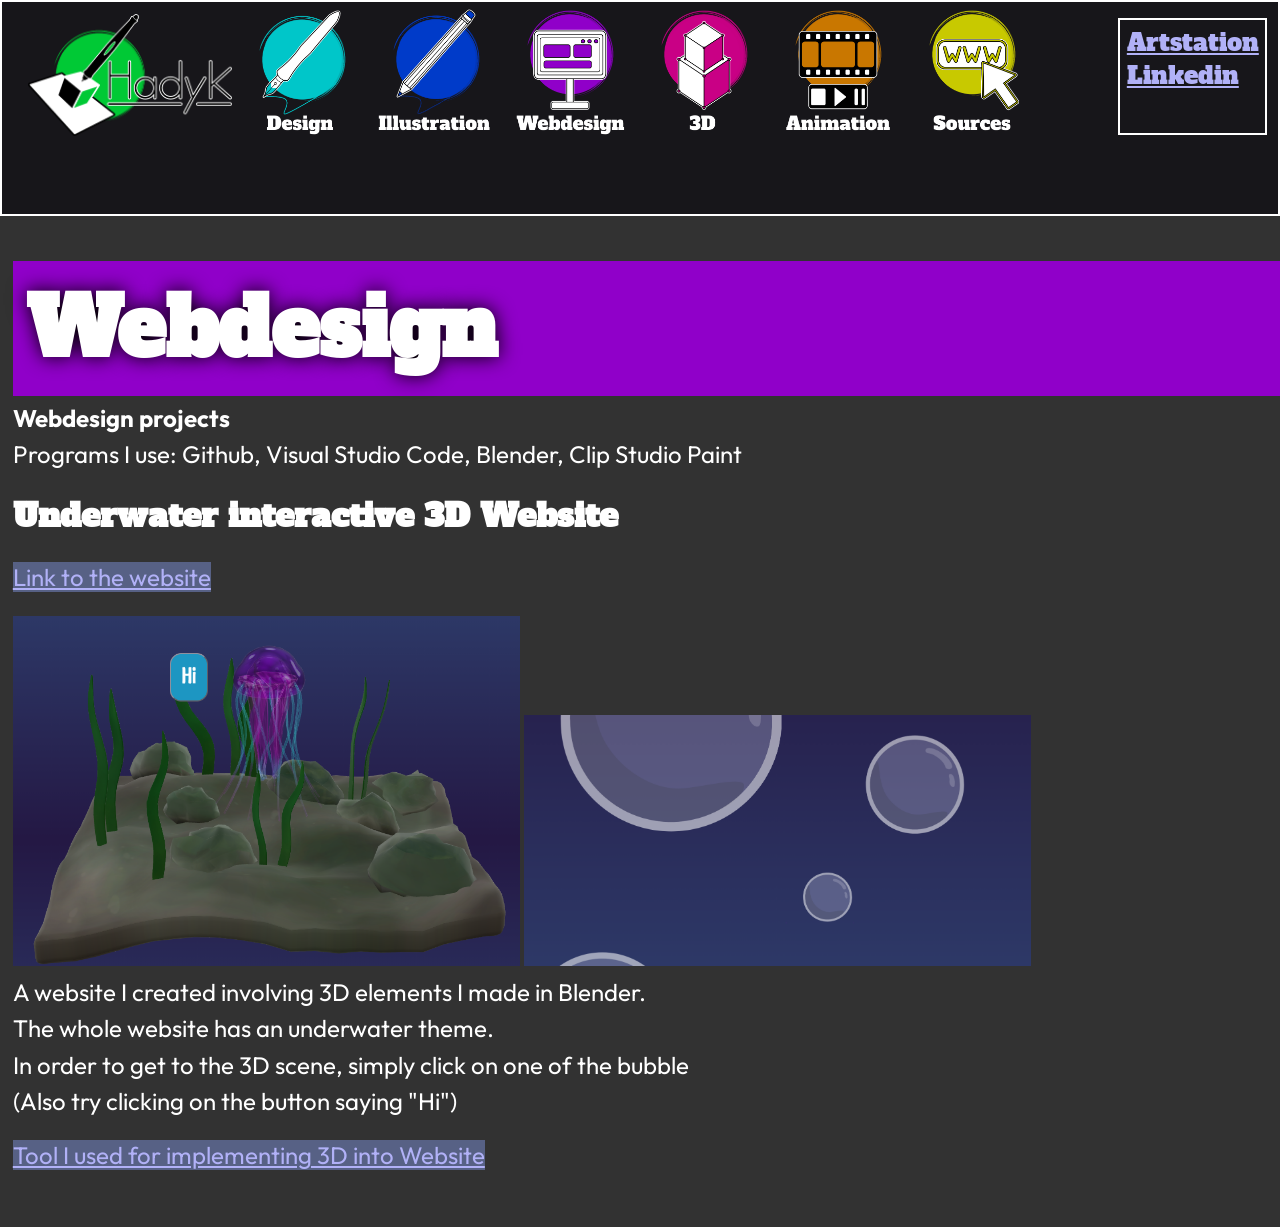
<file: webdesign.html>
<!DOCTYPE html>
<html lang="en">
<head>
    <meta charset="UTF-8">
    <meta name="viewport" content="width=device-width, initial-scale=1.0">
    <title>Mypage</title>
    <link rel="stylesheet" href="./style.css">
</head>
<body>
    <div class="headerbox">
        <div class="buttonside">
            <a href="./index.html"><img class="imglink" style="width:16vw; margin-left:2vw;"src="./images/homeicon.png"></a>
            <a href="./design.html"><img class="imglink" src="./images/designicon.png"></a>
            <a href="./illustration.html"><img class="imglink" src="./images/illustrationicon.png"></a>
            <a href="./webdesign.html"><img class="imglink" src="./images/webicon.png"></a>
            <a href="./3d.html"><img class="imglink" src="./images/3d_icon.png"></a>
            <a href="./animation.html"><img class="imglink" src="./images/animationicon.png"></a>
            <a href="./credits.html"><img class="imglink" src="./images/creditsicon.png"></a>
        </div>
    </div>
    <div class="headerboxbottom">
        <div class="buttonsidebottom">
            <a href="https://www.artstation.com/beckhadyk">Artstation</a>
            <br>
            <a href="https://www.linkedin.com/in/beck-h-683309267/">Linkedin</a>
        </div>
    </div>
        <div id="container">
            <h1 style="background-color:rgb(144,0,201); text-shadow:0 0 20px black; padding:1vw;">
                Webdesign
            </h1>
            <p>
                <b>Webdesign projects</b>
            </p>
            <p>
                Programs I use: Github, Visual Studio Code, Blender, Clip Studio Paint 
            </p>
            <br>
            <h2>
                Underwater interactive 3D Website
            </h2>
            <br>
            <p><a style="background-color: rgb(87, 97, 133);" href="./index3d.html">Link to the website</a></p>
            <br>
            <a href="./index3d.html"><img class="image" src="./images/underwaterscreenshot.png" alt="Image of a 3D scene including a jellyfish"></a>
            <a href="./index3d.html"><img class="image" src="./images/underwaterscreenshot2.png" alt="Image of bubbles"></a>
            <br>
            <p>A website I created involving 3D elements I made in Blender.</p>
            <p>The whole website has an underwater theme.</p>
            <p>In order to get to the 3D scene, simply click on one of the bubble</p>
            <p>(Also try clicking on the button saying "Hi")</p>
            <br>
            <p><a style= "background-color: rgb(87, 97, 133)"href="https://modelviewer.dev/">Tool I used for implementing 3D into Website</a></p>
            <br>
        </div>
    </div>
</body>
</html>
</file>
<file: style.css>
*{
    margin: 0;
    margin-bottom: 0.5vw;
    padding:0;
}

body{
    width: 100%;
    background-color: rgb(50,50,50);
    cursor: url("./images/cursornew.png"), auto;
    color: rgb(255, 255, 255);
}
p{
    width: 80%;
    font-family: basic;
    font-size: 1.5em;
}
a:link{
    color:rgb(177, 177, 247);
}
a:visited{
    color:rgb(247, 177, 226);
}
a:hover{
    color:rgb(255, 255, 255);
}

h1{
    font-family:boldfont;
    font-size: 5em;
    color: rgb(255, 255, 255);
}
h2{
    font-family:boldfont;
    font-size: 2em;
    color: rgb(255, 255, 255);
}
.imglink{
    width:10vw;

}
.imglink:hover{
    transform: scale(1.09);
}
.extraspace{
    margin-top:2vw;
}
.buttonside {
    width: fit-content;
    height: 10%;
    color:rgb(232, 232, 237);
    margin-top: 0.5vw;
    z-index:201;
    font-size: 1.5em;
}
.buttonsidebottom {
    font-family: boldfont;
    color:rgb(232, 232, 237);
    margin-top: 0.5vw;
    margin-left: 0.5vw;
    margin-right: 0.5vw;
    margin-bottom: 0.5vw;
    z-index:201;
    font-size: 1.5em;
}
.header{
    z-index: 100;
}
.headerbox{
    box-sizing: border-box;
    border: 0.2vw solid rgb(255,255,255);
    height: 24vh;
    background-color:rgb(23, 22, 26);
    z-index: 200;
}
.headerboxbottom{
    position:fixed;
    box-sizing: border-box;
    border: 0.2vw solid rgb(255,255,255);
    height: 13vh;
    background-color:rgb(23, 22, 26);
    z-index: 200;
    top:2%;
    right:1%;
}
.portrait {
    width: 23%;
    height: auto;
    float:left; 
    margin-right:2vw;
    margin-bottom:1vw;
}
.portraittext{
    margin-bottom: 10%;
    margin-left:auto;
    margin-right:auto;
}
.image {
    width: 40%;
    height: auto;
}
.imagebig {
    width: 60%;
    height: auto;
}

.imagesmaller {
    width: 35%;
    height: 35%;
    
}
.imageoutline{
    border: 0.2vw solid rgb(255, 255, 255);
    width: 40%;
    height: 40%;
}
.imageoverview {
    box-sizing: border-box;
    width: 85%;
    height: 100%;
    background-color:rgb(23, 22, 26);
    margin-top: 5%;
    border: 0.2vw solid rgb(255,255,255);
}

.overviewheader{
    margin-top:5vh;
}
.sidetext{
    width: 100%;
    height: 100%;
    display: flex;
    margin: 1vw;
}
.nexttoimage{
    display: inline-block;
    vertical-align: top;
}
#container{
    padding-top:3vw;
    padding-bottom:1.5vw;
    padding-left: 1vw;
}
#containertemp{
    display:flex;
    justify-content:center;
}
#Overviewline{
    margin-top: 1vw;
    padding-left: 1vw;
    margin-left: 1vw;
}
@font-face{
    font-family:pixel;
    src: url(./Fonts/Jersey10-Regular.ttf);
}

@font-face {
    font-family:basic;
    src: url(./Fonts/Outfit-VariableFont_wght.ttf);
}
@font-face {
    font-family:cool;
    src: url(./Fonts/ZillaSlabHighlight-Regular.ttf);
}

@font-face {
    font-family:coolb;
    src: url(./Fonts/ZillaSlabHighlight-Bold.ttf);
}

@font-face {
    font-family:boldfont;
    src: url(./Fonts/AlfaSlabOne-Regular.ttf);
}
@font-face {
  font-family: Drybrush;
  font-style: normal;
  src: url("./Fonts/Drybrush-KV2wD.ttf");
}
@font-face {
  font-family: Limelight;
  font-style: normal;
  src: url("./Fonts/Limelight-Regular.ttf");
}
@font-face {
  font-family: kavoon;
  font-style: normal;
  src: url("./Fonts/Kavoon-Regular.ttf");
}
@media (max-width: 600px)
{
    h1{
    font-size: 1.25em;
    }
    h2{
        font-size: 0.5em;
    } 
    .headerboxbottom{
        height: 10vh;
        top:90%;
        right:1%;
    }
    .headerbox{
        box-sizing: border-box;
        border: 0.2vw solid rgb(255,255,255);
        height: 8vh;
        background-color:rgb(23, 22, 26);
        z-index: 200;
    }
    .buttonsidebottom
    {
        font-size: 0.9em;
    }
    .imglink{
        width:11vw;
    }
    p{
        font-size: 0.5em;
    }
    .imageoverview{
        height:110%;
        height:110%;
    }
    .portrait{
        width:70vw;
        margin-left:0%;
        margin-bottom: 5%;
    }
    .portraittext{
        margin-left:0vw;
        margin-right:0vw;
    }

}
</file>
<file: style3d.css>
*{
    background-image: 

    margin:0;
    padding:0;
}
body{
    background-image: 
    linear-gradient(#241844,#2f3f6e,#241844);
    cursor:url("./model(1)/bubble.png"),auto;
}

.bubbles{
    background-image: none;
    width: 30%;
}
</file>
